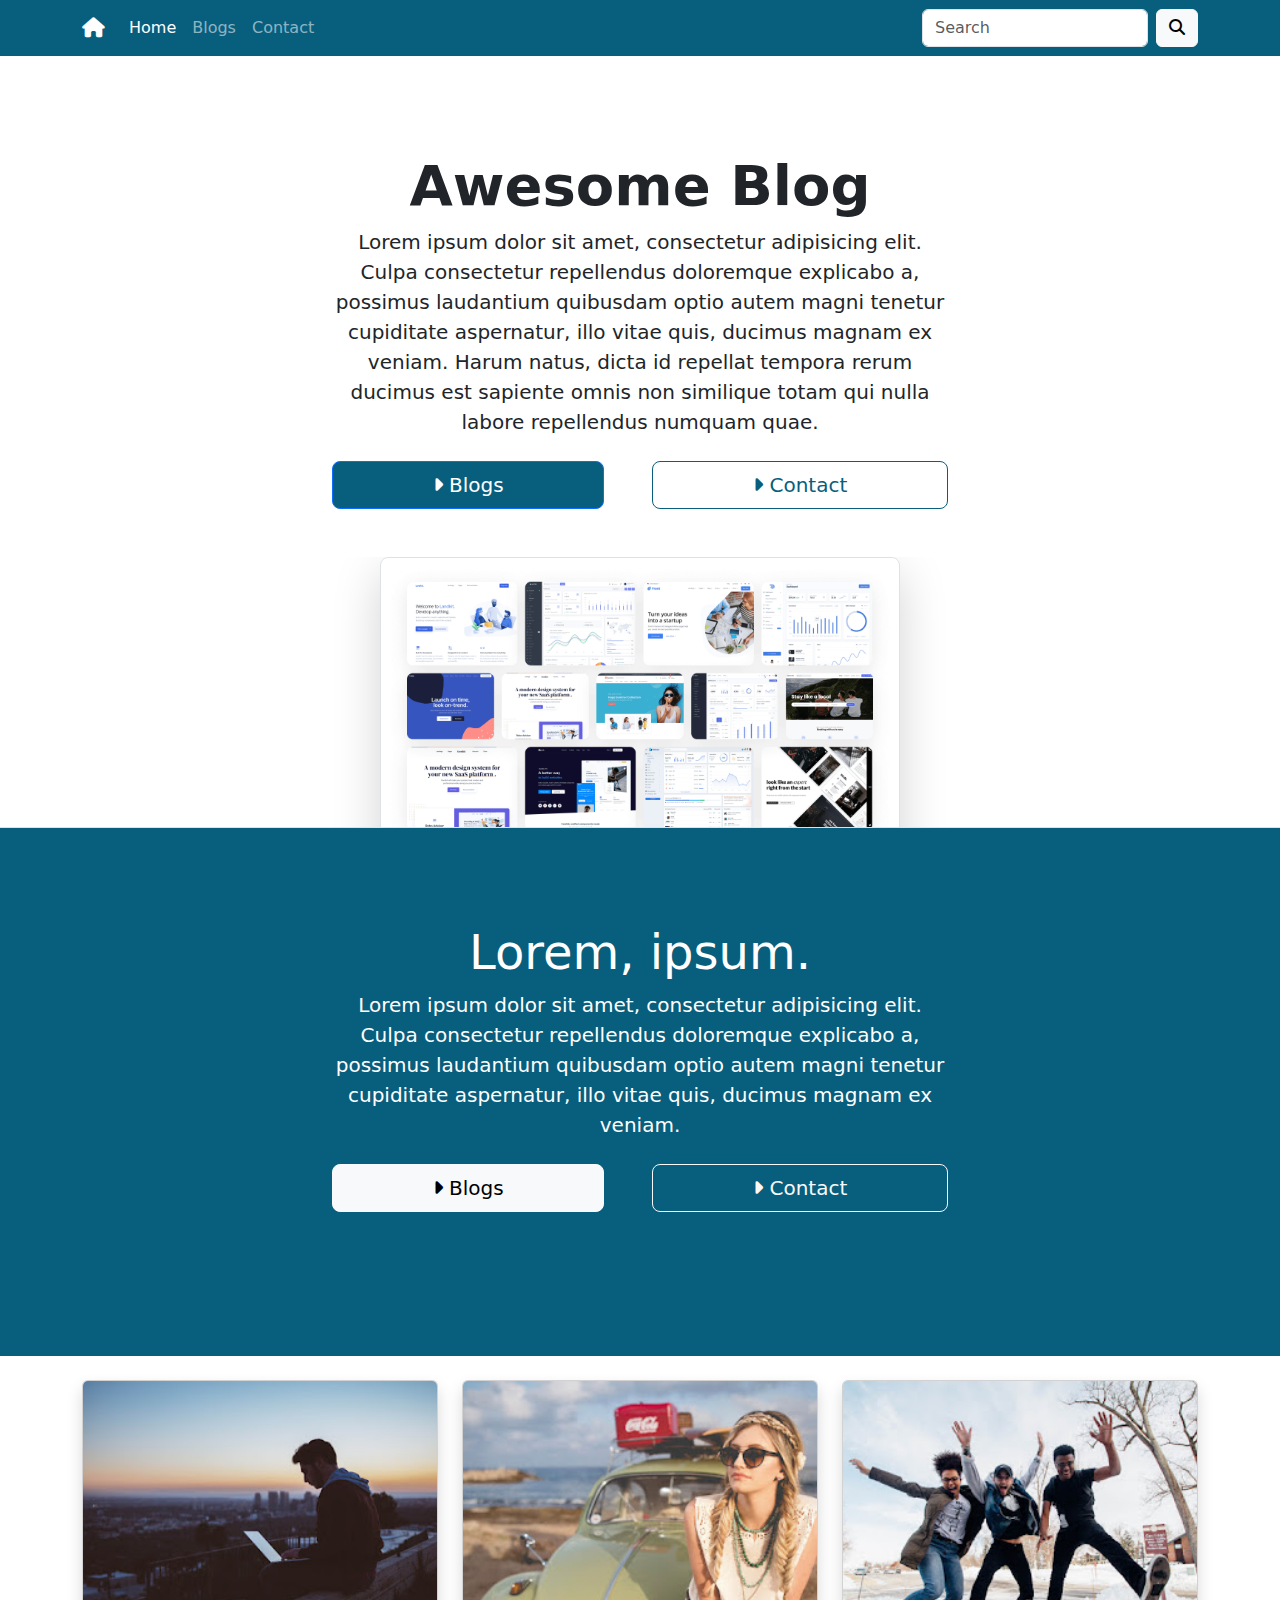
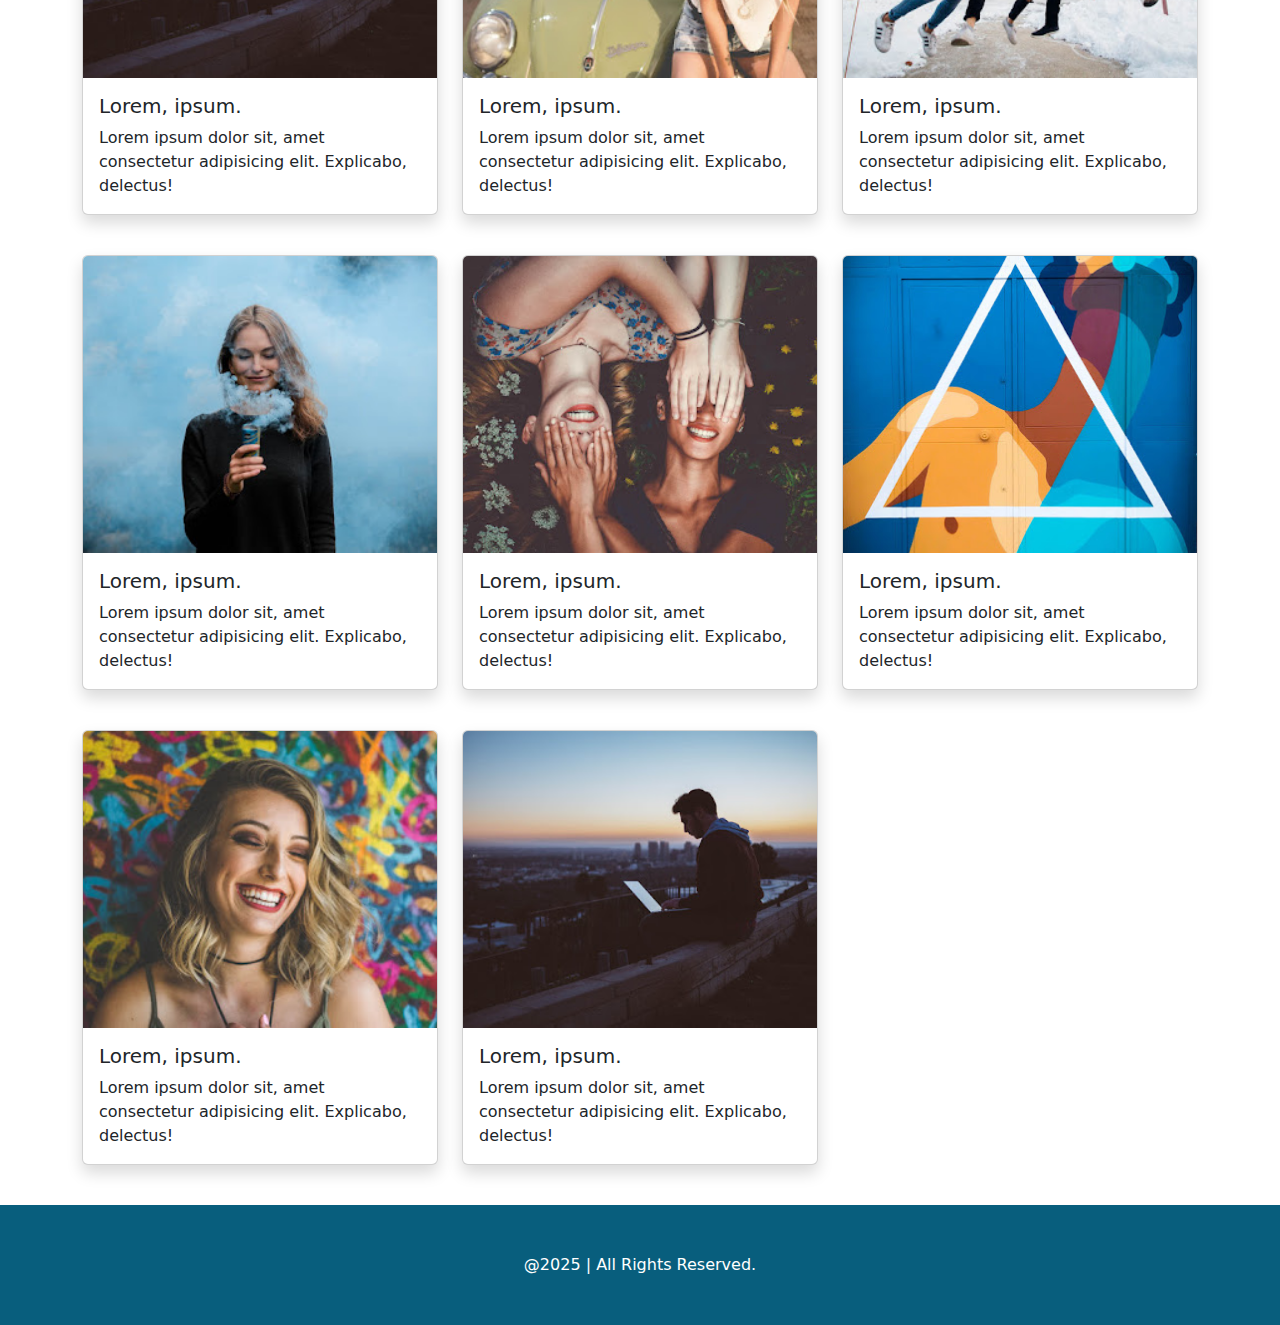
<file: index.html>
<!DOCTYPE html>
<html lang="en" class="h-100">
<head>
    <meta charset="UTF-8">
    <meta name="viewport" content="width=device-width, initial-scale=1.0">
    <link href="css/bootstrap.min.css" rel="stylesheet">
    <link rel="stylesheet" href="https://cdnjs.cloudflare.com/ajax/libs/font-awesome/6.5.2/css/all.min.css" referrerpolicy="no-referrer" />
    <link rel="stylesheet" href="css/style.css">
    <title>Awesome Blog</title>
</head>
<body class="h-100 d-flex flex-column">

    <nav class="bg-awesome navbar navbar-expand-md navbar-dark">
        <div class="container">
          <a class="navbar-brand" href="index.html"><i class="fa-solid fa-house"></i></a>
          <button class="navbar-toggler" type="button" data-bs-toggle="collapse" data-bs-target="#navbarSupportedContent" aria-controls="navbarSupportedContent" aria-expanded="false" aria-label="Toggle navigation">
            <i class="fa-solid fa-bars"></i>
          </button>
          <div class="collapse navbar-collapse" id="navbarSupportedContent">
            <ul class="navbar-nav me-auto">
              <li class="nav-item">
                <a class="nav-link active" aria-current="page" href="index.html">Home</a>
              </li>
              <li class="nav-item">
                <a class="nav-link" aria-current="page" href="blogs.html">Blogs</a>
              </li>
              <li class="nav-item">
                <a class="nav-link" aria-current="page" href="contact.html">Contact</a>
              </li>
            </ul>
            <form class="d-flex" role="search">
              <input class="form-control me-2" type="search" placeholder="Search" aria-label="Search">
              <button class="btn btn-light" type="submit"><i class="fa-solid fa-magnifying-glass"></i></button>
            </form>
          </div>
        </div>
    </nav>

    <header>
        <div class="text-center pt-5 mt-5 px-4 border-bottom">
            <h1 class="display-4 fw-bold"> Awesome Blog</h1>
            <div class="col-lg-6 mx-auto">
                <p class="lead mb-4">Lorem ipsum dolor sit amet, consectetur adipisicing elit. Culpa consectetur repellendus doloremque explicabo a, possimus laudantium quibusdam optio autem magni tenetur cupiditate aspernatur, illo vitae quis, ducimus magnam ex veniam. Harum natus, dicta id repellat tempora rerum ducimus est sapiente omnis non similique totam qui nulla labore repellendus numquam quae.</p>
                <div class="mb-5 d-grid gap-2 gap-md-5 d-md-flex justify-content-md-center">
                    <button class="btn btn-primary btn-lg flex-grow-1"><i class="fa-solid fa-caret-right"></i> Blogs</button>
                    <button class="btn btn-outline-primary btn-lg flex-grow-1"><i class="fa-solid fa-caret-right"></i> Contact</button>
                </div>
                <div class="overflow-hidden header__img">
                    <div class="container px-5">
                        <img src="img/bg.png" alt="" class="img-fluid border rounded-3 shadow-lg mb-4" width="700" height="500">
                    </div>
                </div>
            </div>
        </div>
    </header>

    <main class="homepage">
        <div class="bg-awesome px-4 py-5 text-center text-white">
            <div class="py-5">
                <h1 class="display-5 f2-bold">Lorem, ipsum.</h1>
                <div class="col-lg-6 mx-auto">
                    <p class="lead mb-4">Lorem ipsum dolor sit amet, consectetur adipisicing elit. Culpa consectetur repellendus doloremque explicabo a, possimus laudantium quibusdam optio autem magni tenetur cupiditate aspernatur, illo vitae quis, ducimus magnam ex veniam. </p>
                    <div class="mb-5 d-grid gap-2 gap-md-5 d-md-flex justify-content-md-center">
                        <button class="btn btn-light btn-lg flex-grow-1"><i class="fa-solid fa-caret-right"></i> Blogs</button>
                        <button class="btn btn-outline-light btn-lg flex-grow-1"><i class="fa-solid fa-caret-right"></i> Contact</button>
                    </div>
                </div>
            </div>
        </div>

        <div class="container my-4 blog-cards">
            <div class="row row-cols-1 row-cols-md-2 row-cols-lg-3 g-4">
                <div class="col">
                    <div class="card mb-3 shadow">
                        <img src="img/1.jpeg" alt="" class="card-img-top w-100">
                        <div class="card-body">
                            <h5 class="card-title">Lorem, ipsum.</h5>
                            <p class="card-text">Lorem ipsum dolor sit, amet consectetur adipisicing elit. Explicabo, delectus!</p>
                        </div>
                    </div>
                </div>
                <div class="col">
                    <div class="card mb-3 shadow">
                        <img src="img/2.jpeg" alt="" class="card-img-top w-100">
                        <div class="card-body">
                            <h5 class="card-title">Lorem, ipsum.</h5>
                            <p class="card-text">Lorem ipsum dolor sit, amet consectetur adipisicing elit. Explicabo, delectus!</p>
                        </div>
                    </div>
                </div>
                <div class="col">
                    <div class="card mb-3 shadow">
                        <img src="img/3.jpeg" alt="" class="card-img-top w-100">
                        <div class="card-body">
                            <h5 class="card-title">Lorem, ipsum.</h5>
                            <p class="card-text">Lorem ipsum dolor sit, amet consectetur adipisicing elit. Explicabo, delectus!</p>
                        </div>
                    </div>
                </div>
                <div class="col">
                    <div class="card mb-3 shadow">
                        <img src="img/4.jpeg" alt="" class="card-img-top w-100">
                        <div class="card-body">
                            <h5 class="card-title">Lorem, ipsum.</h5>
                            <p class="card-text">Lorem ipsum dolor sit, amet consectetur adipisicing elit. Explicabo, delectus!</p>
                        </div>
                    </div>
                </div>
                <div class="col">
                    <div class="card mb-3 shadow">
                        <img src="img/5.jpeg" alt="" class="card-img-top w-100">
                        <div class="card-body">
                            <h5 class="card-title">Lorem, ipsum.</h5>
                            <p class="card-text">Lorem ipsum dolor sit, amet consectetur adipisicing elit. Explicabo, delectus!</p>
                        </div>
                    </div>
                </div>
                <div class="col">
                    <div class="card mb-3 shadow">
                        <img src="img/6.jpeg" alt="" class="card-img-top w-100">
                        <div class="card-body">
                            <h5 class="card-title">Lorem, ipsum.</h5>
                            <p class="card-text">Lorem ipsum dolor sit, amet consectetur adipisicing elit. Explicabo, delectus!</p>
                        </div>
                    </div>
                </div>
                <div class="col">
                    <div class="card mb-3 shadow">
                        <img src="img/7.jpeg" alt="" class="card-img-top w-100">
                        <div class="card-body">
                            <h5 class="card-title">Lorem, ipsum.</h5>
                            <p class="card-text">Lorem ipsum dolor sit, amet consectetur adipisicing elit. Explicabo, delectus!</p>
                        </div>
                    </div>
                </div>
                <div class="col">
                    <div class="card mb-3 shadow">
                        <img src="img/1.jpeg" alt="" class="card-img-top w-100">
                        <div class="card-body">
                            <h5 class="card-title">Lorem, ipsum.</h5>
                            <p class="card-text">Lorem ipsum dolor sit, amet consectetur adipisicing elit. Explicabo, delectus!</p>
                        </div>
                    </div>
                </div>
            </div>
        </div>
    </main>

    <footer class="bg-awesome py-5 text-white  mt-auto">
        <div class="container text-center">
            <span>@2025 | All Rights Reserved.</span>
        </div>
    </footer>
    
    






    <script src="js/bootstrap.bundle.min.js"></script>
</body>
</html>
</file>
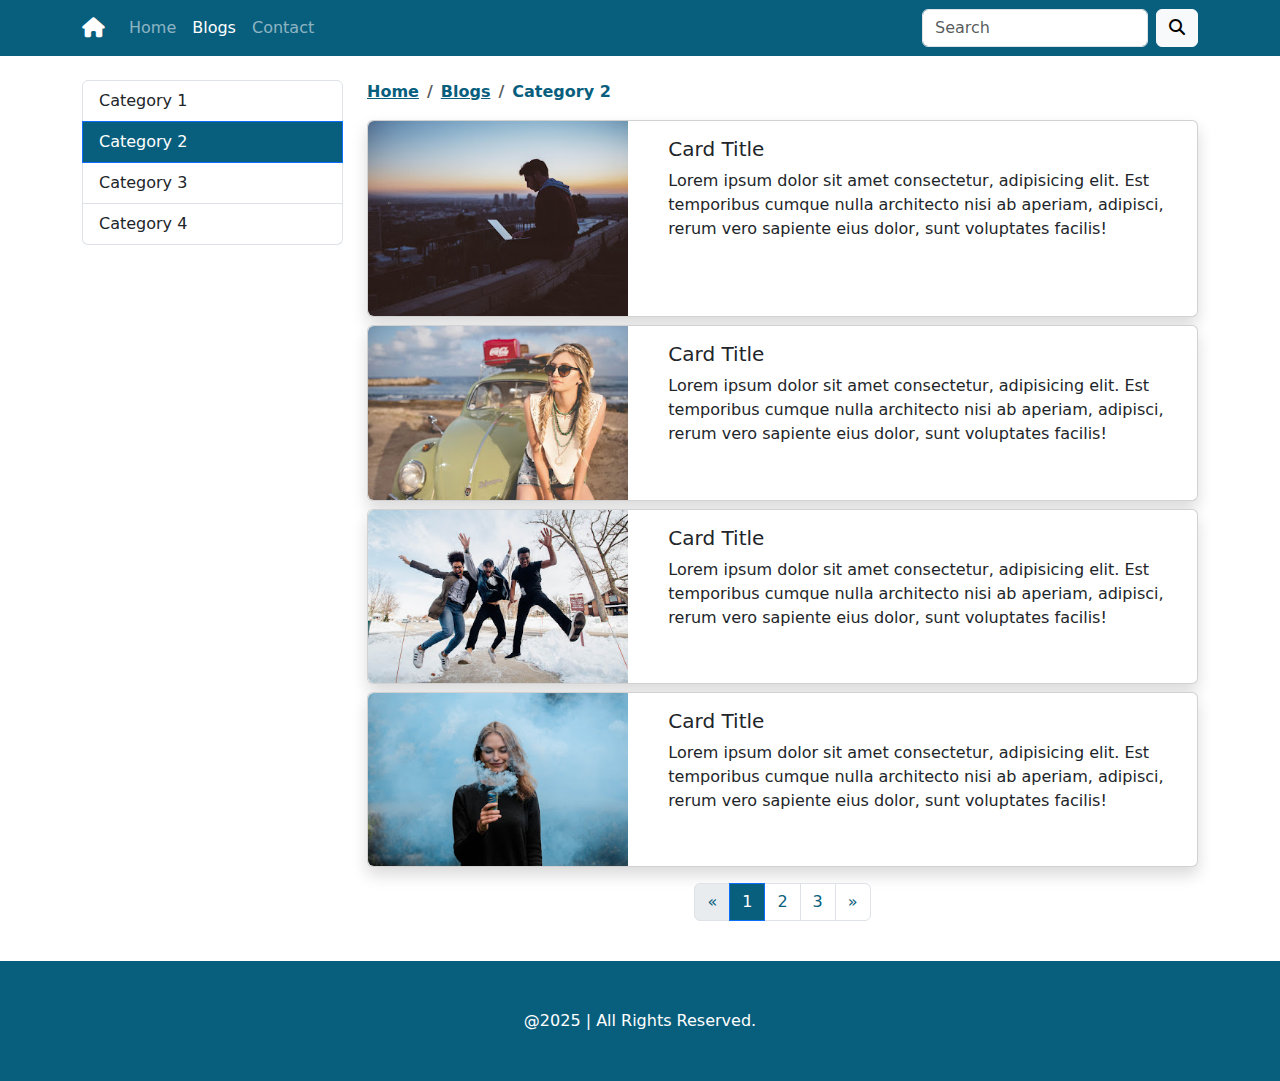
<file: blogs.html>
<!DOCTYPE html>
<html lang="en" class="h-100">
<head>
    <meta charset="UTF-8">
    <meta name="viewport" content="width=device-width, initial-scale=1.0">
    <link href="css/bootstrap.min.css" rel="stylesheet">
    <link rel="stylesheet" href="https://cdnjs.cloudflare.com/ajax/libs/font-awesome/6.5.2/css/all.min.css" referrerpolicy="no-referrer" />
    <link rel="stylesheet" href="css/style.css">
    <title>Awesome Blog</title>
</head>
<body class="h-100 d-flex flex-column">

    <nav class="bg-awesome navbar navbar-expand-md navbar-dark">
        <div class="container">
          <a class="navbar-brand" href="index.html"><i class="fa-solid fa-house"></i></a>
          <button class="navbar-toggler" type="button" data-bs-toggle="collapse" data-bs-target="#navbarSupportedContent" aria-controls="navbarSupportedContent" aria-expanded="false" aria-label="Toggle navigation">
            <i class="fa-solid fa-bars"></i>
          </button>
          <div class="collapse navbar-collapse" id="navbarSupportedContent">
            <ul class="navbar-nav me-auto">
              <li class="nav-item">
                <a class="nav-link" aria-current="page" href="index.html">Home</a>
              </li>
              <li class="nav-item">
                <a class="nav-link active" aria-current="page" href="blogs.html">Blogs</a>
              </li>
              <li class="nav-item">
                <a class="nav-link" aria-current="page" href="contact.html">Contact</a>
              </li>
            </ul>
            <form class="d-flex" role="search">
              <input class="form-control me-2" type="search" placeholder="Search" aria-label="Search">
              <button class="btn btn-light" type="submit"><i class="fa-solid fa-magnifying-glass"></i></button>
            </form>
          </div>
        </div>
    </nav>

    <main class="blogs">
        <div class="container my-4">
            <div class="row">
                <div class="col-md-3 order-2 order-md-1">
                    <div class="list-group">
                        <a href="#" class="list-group-item action">Category 1</a>
                        <a href="#" class="list-group-item action active">Category 2</a>
                        <a href="#" class="list-group-item action">Category 3</a>
                        <a href="#" class="list-group-item action">Category 4</a>
                    </div>
                </div>
                <div class="col-md-9 order-1 order-md-2">
                    <nav class="breadcrumb">
                        <a class="breadcrumb-item fw-bold" href="index.html">Home</a>
                        <a class="breadcrumb-item fw-bold" href="blogs.html">Blogs</a>
                        <span class="breadcrumb-item fw-bold active" aria-current="page">Category 2</span>
                    </nav>
                    <div class="card mb-2 shadow">
                        <div class="row">
                            <div class="col-4">
                                <img src="img/1.jpeg" alt="" class="img-fluid rounded-start">
                            </div>
                            <div class="col-8">
                                <div class="card-body">
                                    <h5 class="card-title">Card Title</h5>
                                    <p class="card-text">Lorem ipsum dolor sit amet consectetur, adipisicing elit. Est temporibus cumque nulla architecto nisi ab aperiam, adipisci, rerum vero sapiente eius dolor, sunt voluptates facilis!</p>
                                </div>
                            </div>
                        </div>
                    </div>
                    <div class="card mb-2 shadow">
                        <div class="row">
                            <div class="col-4">
                                <img src="img/2.jpeg" alt="" class="img-fluid rounded-start">
                            </div>
                            <div class="col-8">
                                <div class="card-body">
                                    <h5 class="card-title">Card Title</h5>
                                    <p class="card-text">Lorem ipsum dolor sit amet consectetur, adipisicing elit. Est temporibus cumque nulla architecto nisi ab aperiam, adipisci, rerum vero sapiente eius dolor, sunt voluptates facilis!</p>
                                </div>
                            </div>
                        </div>
                    </div>
                    <div class="card mb-2 shadow">
                        <div class="row">
                            <div class="col-4">
                                <img src="img/3.jpeg" alt="" class="img-fluid rounded-start">
                            </div>
                            <div class="col-8">
                                <div class="card-body">
                                    <h5 class="card-title">Card Title</h5>
                                    <p class="card-text">Lorem ipsum dolor sit amet consectetur, adipisicing elit. Est temporibus cumque nulla architecto nisi ab aperiam, adipisci, rerum vero sapiente eius dolor, sunt voluptates facilis!</p>
                                </div>
                            </div>
                        </div>
                    </div>
                    <div class="card mb-2 shadow">
                        <div class="row">
                            <div class="col-4">
                                <img src="img/4.jpeg" alt="" class="img-fluid rounded-start">
                            </div>
                            <div class="col-8">
                                <div class="card-body">
                                    <h5 class="card-title">Card Title</h5>
                                    <p class="card-text">Lorem ipsum dolor sit amet consectetur, adipisicing elit. Est temporibus cumque nulla architecto nisi ab aperiam, adipisci, rerum vero sapiente eius dolor, sunt voluptates facilis!</p>
                                </div>
                            </div>
                        </div>
                    </div>
                    <nav aria-label="Page navigation" class="mt-3">
                        <ul class="pagination justify-content-center">
                            <li class="page-item disabled">
                                <a class="page-link" href="#" aria-label="Previous">
                                    <span aria-hidden="true">&laquo;</span>
                                </a>
                            </li>
                            <li class="page-item active" aria-current="page">
                                <a class="page-link" href="#">1</a>
                            </li>
                            <li class="page-item"><a class="page-link" href="#">2</a></li>
                            <li class="page-item">
                                <a class="page-link" href="#">3</a>
                            </li>
                            <li class="page-item">
                                <a class="page-link" href="#" aria-label="Next">
                                    <span aria-hidden="true">&raquo;</span>
                                </a>
                            </li>
                        </ul>
                    </nav>
                    
                </div>
            </div>
        </div>
    </main>

    <footer class="bg-awesome py-5 text-white mt-auto">
        <div class="container text-center">
            <span>@2025 | All Rights Reserved.</span>
        </div>
    </footer>
    
    






    <script src="js/bootstrap.bundle.min.js"></script>
</body>
</html>
</file>
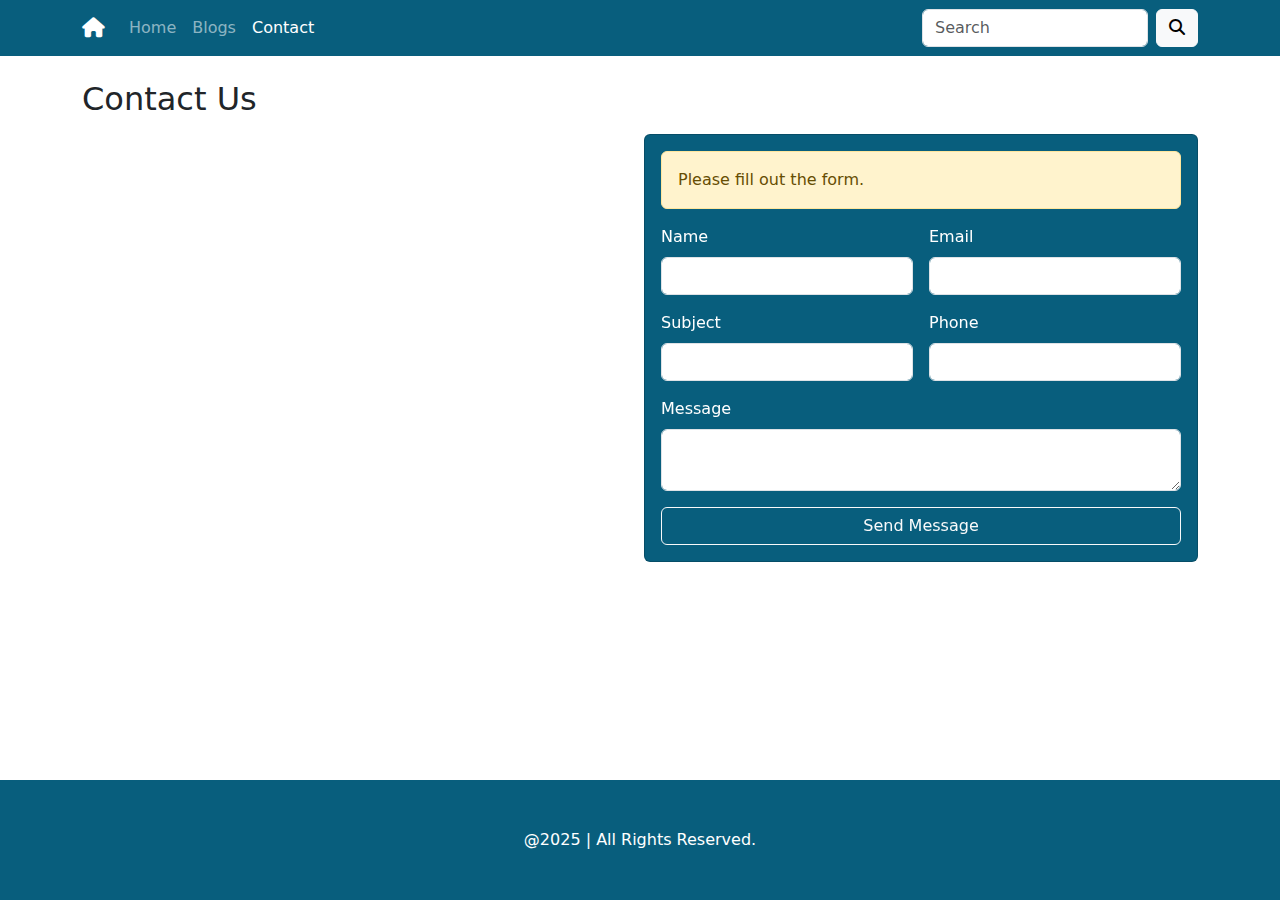
<file: contact.html>
<!DOCTYPE html>
<html lang="en" class="h-100">
<head>
    <meta charset="UTF-8">
    <meta name="viewport" content="width=device-width, initial-scale=1.0">
    <link href="css/bootstrap.min.css" rel="stylesheet">
    <link rel="stylesheet" href="https://cdnjs.cloudflare.com/ajax/libs/font-awesome/6.5.2/css/all.min.css" referrerpolicy="no-referrer" />
    <link rel="stylesheet" href="css/style.css">
    <title>Awesome Blog</title>
</head>
<body class="h-100 d-flex flex-column">

    <nav class="bg-awesome navbar navbar-expand-md navbar-dark">
        <div class="container">
          <a class="navbar-brand" href="index.html"><i class="fa-solid fa-house"></i></a>
          <button class="navbar-toggler" type="button" data-bs-toggle="collapse" data-bs-target="#navbarSupportedContent" aria-controls="navbarSupportedContent" aria-expanded="false" aria-label="Toggle navigation">
            <i class="fa-solid fa-bars"></i>
          </button>
          <div class="collapse navbar-collapse" id="navbarSupportedContent">
            <ul class="navbar-nav me-auto">
              <li class="nav-item">
                <a class="nav-link" aria-current="page" href="index.html">Home</a>
              </li>
              <li class="nav-item">
                <a class="nav-link" aria-current="page" href="blogs.html">Blogs</a>
              </li>
              <li class="nav-item">
                <a class="nav-link active" aria-current="page" href="contact.html">Contact</a>
              </li>
            </ul>
            <form class="d-flex" role="search">
              <input class="form-control me-2" type="search" placeholder="Search" aria-label="Search">
              <button class="btn btn-light" type="submit"><i class="fa-solid fa-magnifying-glass"></i></button>
            </form>
          </div>
        </div>
    </nav>

   <main class="contact">
    <div class="container my-4">
        <h2 class="my-3">Contact Us</h2>
        <div class="row g-2">
            <div class="col-md-6 order-2 order-md-1">
                <iframe src="https://www.google.com/maps/embed?pb=!1m18!1m12!1m3!1d654.211433293738!2d8.4039138861711!3d49.01351979999999!2m3!1f0!2f0!3f0!3m2!1i1024!2i768!4f13.1!3m3!1m2!1s0x4797064f2b39cc9f%3A0x6a36d070ba4c7bad!2sKarlsruhe%20Palace!5e0!3m2!1sen!2sde!4v1720110271391!5m2!1sen!2sde" width="100%" height="100%" style="border:0;" allowfullscreen="" loading="lazy" referrerpolicy="no-referrer-when-downgrade"></iframe>
            </div>
            <div class="col-md-6 order-1 order-md-2">
                <div class="card bg-awesome">
                    <div class="card-body">
                        <div class="alert alert-warning">
                            Please fill out the form.
                        </div>
                        <form action="" class="row g-3 text-white">
                            <div class="col-md-6">
                                <label for="name" class="form-label">Name</label>
                                <input type="text" name="name" id="name" class="form-control">
                            </div>
                            <div class="col-md-6">
                                <label for="email" class="form-label">Email</label>
                                <input type="email" name="email" id="email" class="form-control">
                            </div>
                            <div class="col-md-6">
                                <label for="subject" class="form-label">Subject</label>
                                <input type="text" name="subject" id="subject" class="form-control">
                            </div>
                            <div class="col-md-6">
                                <label for="phone" class="form-label">Phone</label>
                                <input type="tel" name="phone" id="phone" class="form-control">
                            </div>
                            <div class="col-md-12">
                                <label for="message" class="form-label">Message</label>
                                <textarea name="message" id="message" class="form-control"></textarea>
                            </div>
                            <div class="col-md-12">
                                <button class="btn btn-outline-light w-100">Send Message</button>
                            </div>
                        </form>
                    </div>
                </div>
            </div>
        </div>
    </div>
   </main>

    <footer class="bg-awesome py-5 text-white mt-auto">
        <div class="container text-center">
            <span>@2025 | All Rights Reserved.</span>
        </div>
    </footer>
    
    






    <script src="js/bootstrap.bundle.min.js"></script>
</body>
</html>
</file>
<file: css/style.css>
:root{--awesome-color: #085E7D;--awesome-hover-color: #106f91}.bg-awesome{background-color:var(--awesome-color)}header .header__img{max-height:30vh}header button.btn-primary{background:var(--awesome-color)}header button.btn-primary:hover{background-color:var(--awesome-hover-color)}header button.btn-outline-primary{color:var(--awesome-color);border-color:var(--awesome-color)}header button.btn-outline-primary:hover{background-color:var(--awesome-hover-color)}.homepage .blog-cards img{object-fit:cover;height:25vh}@media (min-width: 768px){.homepage .blog-cards img{height:33vh}}.blogs .list-group{color:var(--awesome-color)}.blogs .list-group .active{background-color:var(--awesome-color);color:#fff}.blogs .breadcrumb-item{color:var(--awesome-color)}.blogs .pagination li a{color:var(--awesome-color)}.blogs .pagination li.active a{background-color:var(--awesome-color);color:#fff}@media (max-width: 768px){.contact iframe{height:450px}}
</file>
